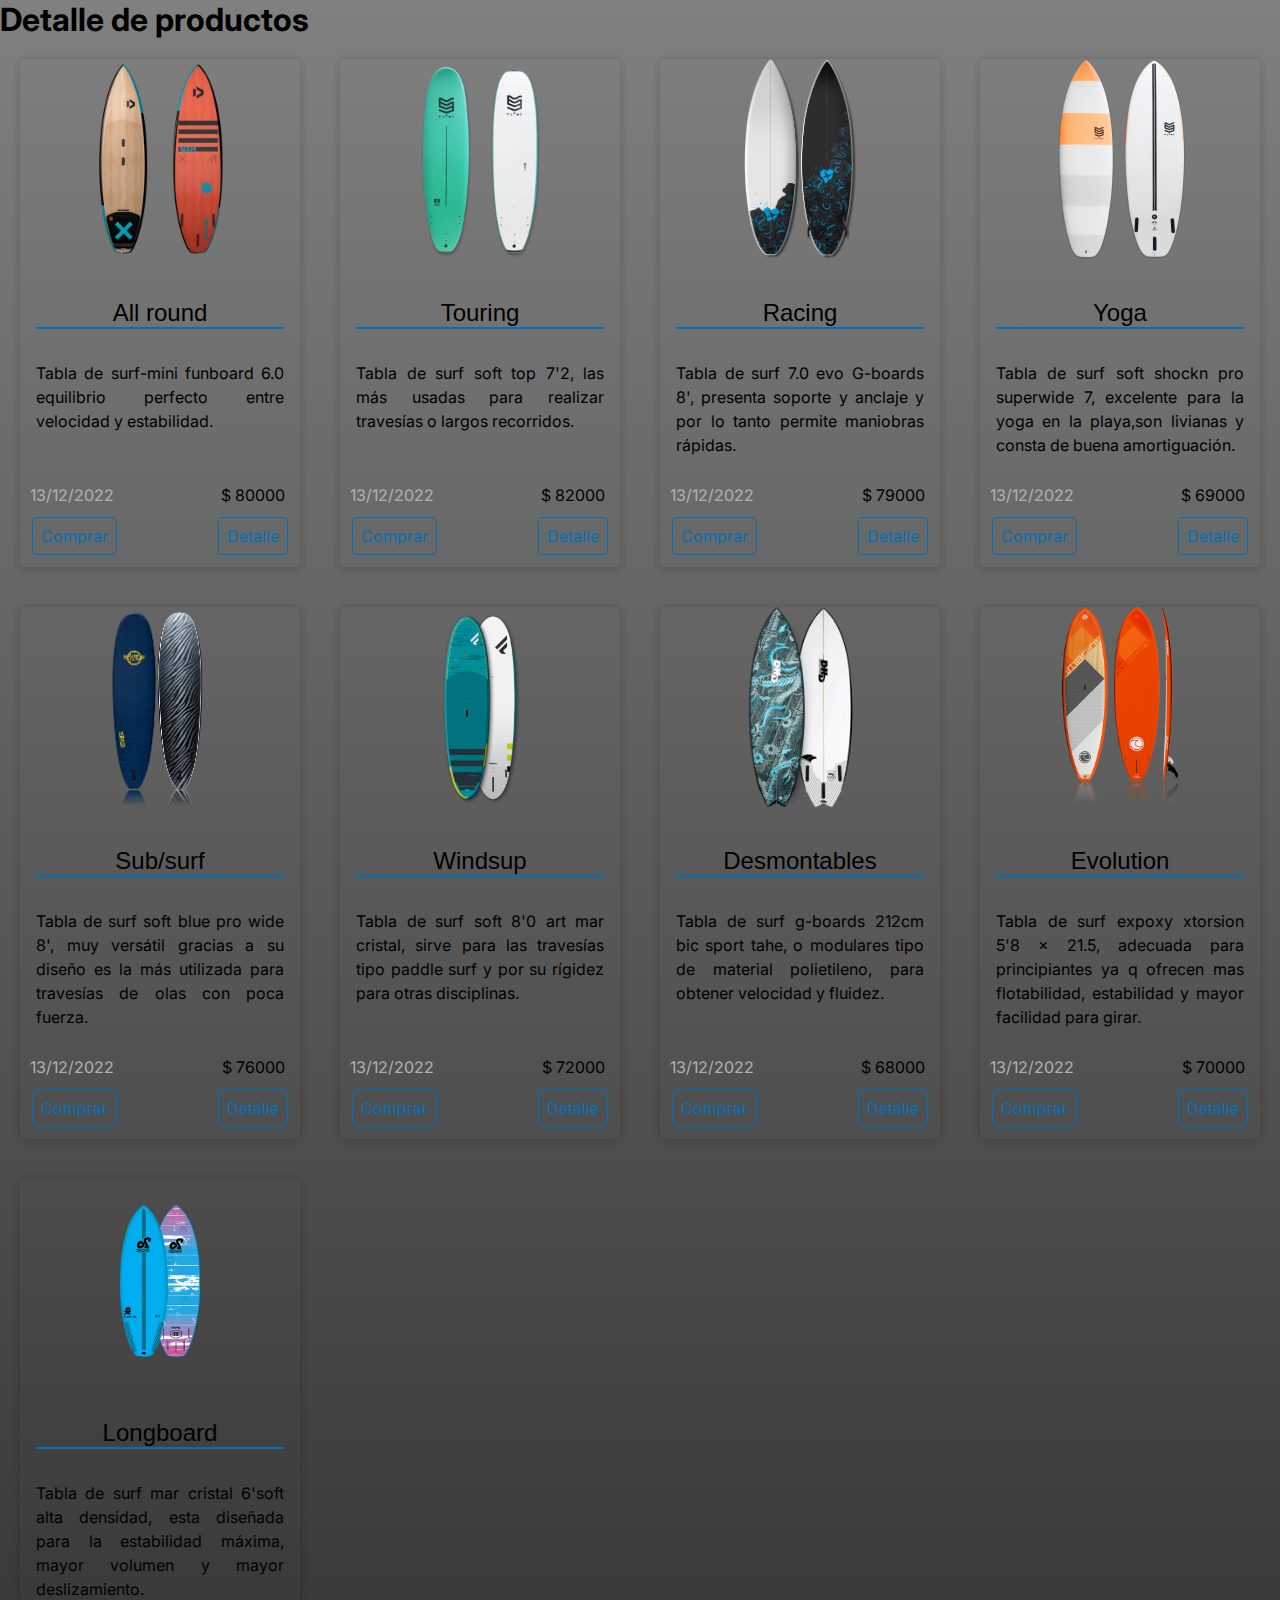
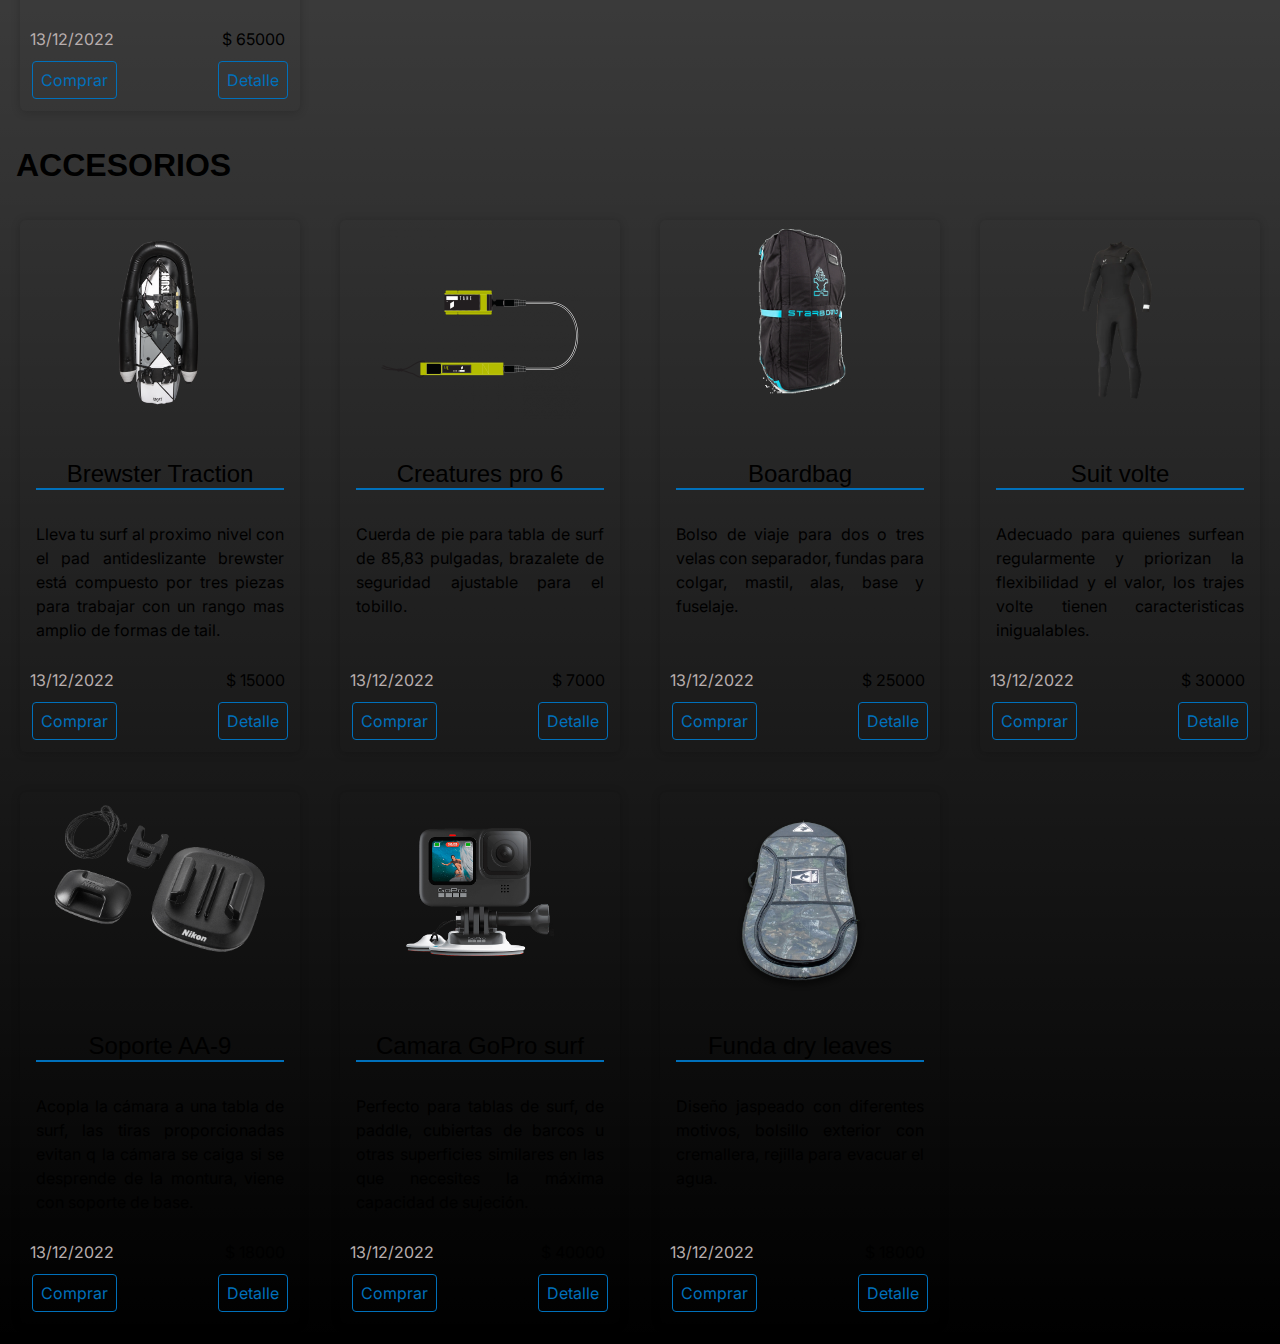
<file: pages/product-detail/product-detail.html>
<!DOCTYPE html>
<html lang="en">
<head>
    <meta charset="UTF-8">
    <meta http-equiv="X-UA-Compatible" content="IE=edge">
    <meta name="viewport" content="width=device-width, initial-scale=1.0">
    <link rel="stylesheet" href="/css/main.css">
    <link rel="stylesheet" href="https://cdnjs.cloudflare.com/ajax/libs/font-awesome/6.2.1/css/all.min.css" integrity="sha512-MV7K8+y+gLIBoVD59lQIYicR65iaqukzvf/nwasF0nqhPay5w/9lJmVM2hMDcnK1OnMGCdVK+iQrJ7lzPJQd1w==" crossorigin="anonymous" referrerpolicy="no-referrer" />

    

    <title>Detalle producto</title>
</head>
<body class="body-detail">
    <h1>Detalle de productos</h1>

    <div class="cards-container" id="card-container">
        <article class="card">
            <div class="card__header">
            <img src="/assets/product-img/img 1 png.png" alt="product image" class="card__img">
            </div>
            <div class="card__body">
            <div class="card__title">
            All round
            </div>
            <p class="card__description">
            Tabla de surf-mini funboard 6.0 equilibrio perfecto entre velocidad y estabilidad. 
            </p>
            
            <div class="card__price">
            $ 80000
            </div>
            <div class="card__date">
            13/12/2022
            </div>
            
            </div>
            <div class="card__footer">
            <div class="card__btn-buy-container">
            <a class="card__btn-buy" href="/pages/order/order.html" onclick="addToOrder(index)">Comprar</a>
            </div>
            <div class="card__btn-container">
            <a class="card__btn" href="/pages/product-detail/product-detail.html">Detalle</a>
            </div>
            </div>
        </article>
        <article class="card">
            <div class="card__header">
            <img src="/assets/product-img/img 2 png.png" alt="product image" class="card__img">
            </div>
            <div class="card__body">
            <div class="card__title">
            Touring
            </div>
            <p class="card__description">
            Tabla de surf soft top 7'2, las más usadas para realizar travesías o largos recorridos.
            </p>
            <div class="card__price">
            $ 82000
            </div>
            <div class="card__date">
            13/12/2022
            </div>
            </div>
            <div class="card__footer">
            <div class="card__btn-buy-container">
            <a class="card__btn-buy" href="/pages/order/order.html"  onclick="addToOrder(index)">Comprar</a>
            </div>
            <div class="card__btn-container">
            <a class="card__btn" href="/pages/product-detail/product-detail.html">Detalle</a>
            </div>
            </div>
        </article>
        <article class="card">
            <div class="card__header">
            <img src="/assets/product-img/img 3 png.png" alt="product image" class="card__img">
            </div>
            <div class="card__body">
            <div class="card__title">
            Racing
            </div>
            <p class="card__description">
            Tabla de surf 7.0 evo G-boards 8', presenta soporte y anclaje y por lo tanto permite maniobras rápidas.
            </p>
            <div class="card__price">
            $ 79000
            </div>
            <div class="card__date">
            13/12/2022
            </div>
            </div>
            <div class="card__footer">
            <div class="card__btn-buy-container">
            <a class="card__btn-buy" href="/pages/order/order.html" onclick="addToOrder(index)" >Comprar</a>
            </div>                
            <div class="card__btn-container">
            <a class="card__btn" href="/pages/product-detail/product-detail.html">Detalle</a>
            </div>
            </div>
        </article>
        <article class="card">
            <div class="card__header">
            <img src="/assets/product-img/img 4 jpg.jpg" alt="product image" class="card__img">
            </div>
            <div class="card__body">
            <div class="card__title">
            Yoga
            </div>
            <p class="card__description">
            Tabla de surf soft shockn pro superwide 7, excelente para la yoga en la playa,son livianas y consta de buena amortiguación. 
            </p>
            <div class="card__price">
            $ 69000
            </div>
            <div class="card__date">
            13/12/2022
            </div>
            </div>
            <div class="card__footer">
            <div class="card__btn-buy-container">
            <a class="card__btn-buy" href="/pages/order/order.html"  onclick="addToOrder(index)">Comprar</a>
            </div>
            <div class="card__btn-container">
            <a class="card__btn" href="/pages/product-detail/product-detail.html">Detalle</a>
            </div>
            </div>
        </article>
        <article class="card">
            <div class="card__header">
            <img src="/assets/product-img/img 5 png.webp" alt="product image" class="card__img">
            </div>
            <div class="card__body">
            <div class="card__title">
            Sub/surf
            </div>
            <p class="card__description">
            Tabla de surf soft blue pro wide 8', muy versátil gracias a su diseño es la más utilizada para travesías de olas con poca fuerza.
            </p>
            <div class="card__price">
            $ 76000
            </div>
            <div class="card__date">
            13/12/2022
            </div>
            </div>
            <div class="card__footer">
            <div class="card__btn-buy-container">
            <a class="card__btn-buy" href=""  onclick="addToOrder(index)">Comprar</a>
            </div>
            <div class="card__btn-container">
            <a class="card__btn" href="/pages/product-detail/product-detail.html">Detalle</a>
            </div>
            </div>
        </article>
        <article class="card">
            <div class="card__header">
            <img src="/assets/product-img/img 6 png.png" alt="product image" class="card__img">
            </div>
            <div class="card__body">
            <div class="card__title">
            Windsup
            </div>
            <p class="card__description">
            Tabla de surf soft 8'0 art mar cristal, sirve para las travesías tipo paddle surf y por su rígidez para otras disciplinas. 
            </p>
            <div class="card__price">
            $ 72000
            </div>
            <div class="card__date">
            13/12/2022
            </div>
            </div>
            <div class="card__footer">
            <div class="card__btn-buy-container">
            <a class="card__btn-buy" href="/pages/order/order.html"  onclick="addToOrder(index)">Comprar</a>
            </div>
            <div class="card__btn-container">
            <a class="card__btn" href="/pages/product-detail/product-detail.html">Detalle</a>
            </div>
            </div>
        </article>
        <article class="card">
            <div class="card__header">
            <img src="/assets/product-img/img 7 png.png" alt="product image" class="card__img">
            </div>
            <div class="card__body">
            <div class="card__title">
            Desmontables
            </div>
            <p class="card__description">
            Tabla de surf g-boards 212cm bic sport tahe, o modulares tipo de material polietileno, para obtener velocidad y fluidez.
            </p>
            <div class="card__price">
            $ 68000
            </div>
            <div class="card__date">
            13/12/2022
            </div>
            </div>
            <div class="card__footer">
            <div class="card__btn-buy-container">
            <a class="card__btn-buy" href=""  onclick="addToOrder({index})">Comprar</a>
            </div>
            <div class="card__btn-container">
            <a class="card__btn" href="/pages/product-detail/product-detail.html">Detalle</a>
            </div>
            </div>
        </article>
        <article class="card">
            <div class="card__header">
            <img src="/assets/product-img/img 8 png.png" alt="product image" class="card__img">
            </div>
            <div class="card__body">
            <div class="card__title">
            Evolution
            </div>
            <p class="card__description">
            Tabla de surf expoxy xtorsion 5'8 x 21.5, adecuada para principiantes ya q ofrecen mas flotabilidad, estabilidad y mayor facilidad para girar.
            </p>
            <div class="card__price">
            $ 70000
            </div>
            <div class="card__date">
            13/12/2022
            </div>
            </div>
            <div class="card__footer">
            <div class="card__btn-buy-container">
            <a class="card__btn-buy" href="/pages/order/order.html"  onclick="addToOrder(index)">Comprar</a>
            </div>
            <div class="card__btn-container">
            <a class="card__btn" href="/pages/product-detail/product-detail.html">Detalle</a>
            </div>
            </div>
        </article>
        <article class="card">
            <div class="card__header">
            <img src="/assets/product-img/img 9 png.jpg" alt="product image" class="card__img">
            </div>
            <div class="card__body">
            <div class="card__title">
            Longboard
            </div>
            <p class="card__description">
            Tabla de surf mar cristal 6'soft alta densidad, esta diseñada para la estabilidad máxima, mayor volumen y mayor deslizamiento.
            </p>
            <div class="card__price">
            $ 65000
            </div>
            <div class="card__date">
            13/12/2022
            </div>
            </div>
            <div class="card__footer">
            <div class="card__btn-buy-container">
            <a class="card__btn-buy" href="/pages/order/order.html"  onclick="addToOrder(index)">Comprar</a>
            </div>
            <div class="card__btn-container">
            <a class="card__btn" href="/pages/product-detail/product-detail.html">Detalle</a>
            </div>
            </div>
        </article>
    </div>
</section>




<!-- ?=========================================accesorios========================================== -->
<section>
    <h1 class="section-cards__category">
        ACCESORIOS
    </h1>

    <div class="cards-container" id="card-container">
        <article class="card">
            <div class="card__header">
            <img src="/assets/product-img/img 11 png.png" alt="product image" class="card__img">
            </div>
            <div class="card__body">
            <div class="card__title">
            Brewster Traction
            </div>
            <p class="card__description">
            Lleva tu surf al proximo nivel con el pad antideslizante brewster está compuesto por tres piezas para trabajar con un rango mas amplio de formas de tail.
            </p>
            
            <div class="card__price">
            $ 15000
            </div>
            <div class="card__date">
            13/12/2022
            </div>
            
            </div>
            <div class="card__footer">
            <div class="card__btn-buy-container">
            <a class="card__btn-buy" href="/pages/order/order.html" onclick="addToOrder(index)">Comprar</a>
            </div>
            <div class="card__btn-container">
            <a class="card__btn" href="/pages/product-detail/product-detail.html">Detalle</a>
            </div>
            </div>
        </article>
        <article class="card">
            <div class="card__header">
            <img src="/assets/product-img/img 12 png.png" alt="product image" class="card__img">
            </div>
            <div class="card__body">
            <div class="card__title">
            Creatures pro 6
            </div>
            <p class="card__description">
            Cuerda de pie para tabla de surf de 85,83 pulgadas, brazalete de seguridad ajustable para el tobillo.
            </p>
            
            <div class="card__price">
            $ 7000
            </div>
            <div class="card__date">
            13/12/2022
            </div>
            
            </div>
            <div class="card__footer">
            <div class="card__btn-buy-container">
            <a class="card__btn-buy" href="/pages/order/order.html" onclick="addToOrder(index)">Comprar</a>
            </div>
            <div class="card__btn-container">
            <a class="card__btn" href="/pages/product-detail/product-detail.html">Detalle</a>
            </div>
            </div>
        </article>
        <article class="card">
            <div class="card__header">
            <img src="/assets/product-img/img 13 png.png" alt="product image" class="card__img">
            </div>
            <div class="card__body">
            <div class="card__title">
            Boardbag
            </div>
            <p class="card__description">
            Bolso de viaje para dos o tres velas con separador, fundas para colgar, mastil, alas, base y fuselaje.
            </p>
            
            <div class="card__price">
            $ 25000
            </div>
            <div class="card__date">
            13/12/2022
            </div>
            
            </div>
            <div class="card__footer">
            <div class="card__btn-buy-container">
            <a class="card__btn-buy" href="/pages/order/order.html"onclick="addToOrder(index)" >Comprar</a>
            </div>
            <div class="card__btn-container">
            <a class="card__btn" href="/pages/product-detail/product-detail.html">Detalle</a>
            </div>
            </div>
        </article>
        <article class="card">
            <div class="card__header">
            <img src="/assets/product-img/img 14 png.webp" alt="product image" class="card__img">
            </div>
            <div class="card__body">
            <div class="card__title">
            Suit volte
            </div>
            <p class="card__description">
            Adecuado para quienes surfean regularmente y priorizan la flexibilidad y el valor, los trajes volte tienen caracteristicas inigualables.
            </p>
            
            <div class="card__price">
            $ 30000
            </div>
            <div class="card__date">
            13/12/2022
            </div>
            
            </div>
            <div class="card__footer">
            <div class="card__btn-buy-container">
            <a class="card__btn-buy" href="/pages/order/order.html" onclick="addToOrder(index)">Comprar</a>
            </div>
            <div class="card__btn-container">
            <a class="card__btn" href="/pages/product-detail/product-detail.html">Detalle</a>
            </div>
            </div>
        </article>
        <article class="card">
            <div class="card__header">
            <img src="/assets/product-img/img 15 png.png" alt="product image" class="card__img">
            </div>
            <div class="card__body">
            <div class="card__title">
            Soporte AA-9
            </div>
            <p class="card__description">
            Acopla la cámara a una tabla de surf, las tiras proporcionadas evitan q la cámara se caiga si se desprende de la montura, viene con soporte de base.
            </p>
            
            <div class="card__price">
            $ 18000
            </div>
            <div class="card__date">
            13/12/2022
            </div>
            
            </div>
            <div class="card__footer">
            <div class="card__btn-buy-container">
            <a class="card__btn-buy" href="/pages/order/order.html" onclick="addToOrder(index)">Comprar</a>
            </div>
            <div class="card__btn-container">
            <a class="card__btn" href="/pages/product-detail/product-detail.html">Detalle</a>
            </div>
            </div>
        </article>
        <article class="card">
            <div class="card__header">
            <img src="/assets/product-img/img 16 png.png" alt="product image" class="card__img">
            </div>
            <div class="card__body">
            <div class="card__title">
            Camara GoPro surf
            </div>
            <p class="card__description">
            Perfecto para tablas de surf, de paddle, cubiertas de barcos u otras superficies similares en las que necesites la máxima capacidad de sujeción.
            </p>
            
            <div class="card__price">
            $ 40000
            </div>
            <div class="card__date">
            13/12/2022
            </div>
            
            </div>
            <div class="card__footer">
            <div class="card__btn-buy-container">
            <a class="card__btn-buy" href="/pages/order/order.html" onclick="addToOrder(index)">Comprar</a>
            </div>
            <div class="card__btn-container">
            <a class="card__btn" href="/pages/product-detail/product-detail.html">Detalle</a>
            </div>
            </div>
        </article>
        <article class="card">
            <div class="card__header">
            <img src="/assets/product-img/img 17 png.png" alt="product image" class="card__img">
            </div>
            <div class="card__body">
            <div class="card__title">
            Funda dry leaves
            </div>
            <p class="card__description">
            Diseño jaspeado con diferentes motivos, bolsillo exterior con cremallera, rejilla para evacuar el agua. 
            </p>
            
            <div class="card__price">
            $ 18000
            </div>
            <div class="card__date">
            13/12/2022
            </div>
            
            </div>
            <div class="card__footer">
            <div class="card__btn-buy-container">
            <a class="card__btn-buy" href="pages/order/order.html" onclick="addToOrder(index)">Comprar</a>
            </div>
            <div class="card__btn-container">
            <a class="card__btn" href="/pages/product-detail/product-detail.html" onclick="addToOrder(index)" id="compra-ahora-btn">Detalle</a>
            </div>
            </div>
        </article>
        </div>

<script src="/js/order.js"></script>
<script src="/js/product-detail.js"></script> 
</body>
</html>
</file>
<file: css/main.css>
@import url("https://fonts.googleapis.com/css2?family=Inter:wght@100;300;400;500;600;700&family=Roboto&display=swap");
.flex {
  display: flex;
}

.hidden {
  visibility: hidden;
}

.container {
  max-width: 1081px;
  margin: 0 auto;
  padding: 1rem;
  display: flex;
  flex-flow: column;
  align-items: center;
}

.container [class*=-form] {
  padding: 2rem;
}

.container form[class*=-form] input:not([type=radio]) {
  width: 100%;
  font-size: 1.25rem;
  font-family: monospace;
  color: #0070BB;
  padding: 0.5rem 1rem;
  margin: 0.5rem 0;
  border: none;
  border-radius: 0.5rem;
  background: #333;
}

*,
*::before,
*::after {
  margin: 0;
  padding: 0;
  box-sizing: border-box;
}

a {
  text-decoration: none;
  display: inline-block;
}

html {
  font-size: 12px;
}

@media screen and (min-width: 600px) {
  html {
    font-size: 16px;
  }
}
body {
  font-family: "Inter", Arial, Helvetica, sans-serif;
}

.card {
  margin: 20px;
  background-color: transparent;
  display: flex;
  flex-direction: column;
  border-radius: 6px;
  overflow: hidden;
  box-shadow: 0px 1px 10px rgba(0, 0, 0, 0.2);
  cursor: default;
  transition: all 400ms ease;
}
.card:hover {
  box-shadow: 5px 5px 20px rgba(0, 0, 0, 0.4);
  transform: translateY(-3%);
}
.card__header {
  height: 200px;
  background-color: transparent;
  text-align: center;
  padding: auto;
}
.card__img {
  height: 200px;
  object-fit: cover;
  text-align: center;
}
.card__body {
  padding: 1rem;
  flex-grow: 1;
  position: relative;
}
.card__title {
  padding-top: 1.5rem;
  font-weight: 400;
  font-size: 1.5rem;
  border-bottom: 2px solid #0070BB;
  text-align: center;
  font-family: "Trebuchet MS", "Lucida Sans Unicode", "Lucida Grande", "Lucida Sans", Arial, sans-serif;
}
.card__description {
  padding: 2rem 0;
  align-items: center;
  justify-content: center;
  text-align: justify;
  line-height: 1.5;
}
.card__price {
  color: black;
  text-align: end;
  position: absolute;
  bottom: 0;
  right: 15px;
}
.card__footer {
  display: flex;
  justify-content: space-between;
}
.card__date {
  color: rgb(184, 174, 174);
  position: absolute;
  bottom: 0;
  left: 10px;
}
.card__btn-container {
  color: black;
  margin: 0.75rem;
}
.card__btn {
  padding: 8px;
  color: #0070BB;
  border: 1px solid #0070BB;
  border-radius: 4px;
  transition: all 400ms ease;
}
.card__btn:hover {
  background-color: #0070BB;
  color: white;
}
.card__btn-buy-container {
  color: black;
  margin: 0.75rem;
}
.card__btn-buy {
  padding: 8px;
  color: #0070BB;
  border: 1px solid #0070BB;
  border-radius: 4px;
  transition: all 400ms ease;
}
.card__btn-buy:hover {
  background-color: #0070BB;
  color: white;
}
.card__btn-buy .card:hover {
  box-shadow: 5px 5px 20px rgba(0, 0, 0, 0.4);
}

.whatsapp-container {
  position: fixed;
  right: 25px;
  bottom: 220px;
}
.whatsapp-container__img {
  width: 70px;
  border-radius: 50%;
  transition: all 400ms easy;
}
.whatsapp-container__img:hover {
  box-shadow: 5px 5px 20px rgba(0, 0, 0, 0.2);
  transform: translateY(-3%);
}

@media screen and (min-width: 600px) {
  .whatsapp-container {
    bottom: 100px;
  }
}
.alert-dialog {
  position: absolute;
  bottom: 15px;
  left: 50%;
  transform: translateX(-50%);
  background: linear-gradient(rgb(2, 0, 36), rgb(108, 144, 177));
  padding: 2rem 3rem;
  font-size: 1.25rem;
  color: white;
  text-align: center;
  visibility: hidden;
  opacity: 0;
  transition: visibility linear 0.5s, opacity 0.5s linear;
  box-shadow: 0 0 10px rgba(0, 0, 0, 0.2);
  font-family: Arial, Helvetica, sans-serif;
}
.alert-dialog.show {
  visibility: visible;
  opacity: 1;
}

.header {
  position: fixed;
  width: 100%;
  top: 0;
  z-index: 1;
}

.navbar {
  height: 50px;
  background-color: #0070BB;
  display: flex;
  align-items: center;
  position: relative;
}
.navbar__logo-about {
  height: 45px;
}
.navbar__menu-label {
  color: white;
  height: 42%;
  width: 44px;
  margin-right: 4px;
  display: flex;
  align-items: center;
  justify-content: center;
}
.navbar__menu-btn {
  position: absolute;
  right: 0;
  top: 0;
  bottom: 0;
  opacity: 0;
}
.navbar__menu-btn:checked ~ .navbar__nav-links-container {
  height: calc(100vh - 50px);
}
.navbar__menu-btn:checked ~ .navbar__menu-label .navbar__menu-icon {
  background: transparent;
}
.navbar__menu-btn:checked ~ .navbar__menu-label .navbar__menu-icon::after {
  transform: rotate(-45deg);
  top: 0;
}
.navbar__menu-btn:checked ~ .navbar__menu-label .navbar__menu-icon::before {
  transform: rotate(45deg);
  top: 0;
}
.navbar__menu-icon {
  height: 2px;
  background-color: white;
  width: 18px;
  position: relative;
}
.navbar__menu-icon::after, .navbar__menu-icon::before {
  content: "";
  height: 2px;
  background-color: white;
  position: absolute;
  width: 100%;
  transition: all 0.2s ease-out;
}
.navbar__menu-icon::after {
  top: 5px;
}
.navbar__menu-icon::before {
  top: -5px;
}
.navbar__nav-links-container {
  list-style: none;
  position: absolute;
  top: 50px;
  background-color: #0070BB;
  width: 100%;
  height: 0;
  overflow: hidden;
  transition: height 0.3s ease-out;
  display: flex;
  flex-direction: column;
  align-items: center;
  justify-content: space-evenly;
}
.navbar__nav-item {
  color: white;
}
.navbar__nav-link {
  position: relative;
  color: white;
  padding: 0.9rem;
  margin: 0 1px;
  overflow: hidden;
}
.navbar__nav-link::before {
  content: "";
  height: 1px;
  width: 0%;
  background: white;
  position: absolute;
  bottom: 4px;
  left: -9px;
  transition: 0.4s ease-out;
}
.navbar__nav-link:hover::before {
  width: 100%;
}

.user-navbar {
  margin-left: auto;
  color: white;
  display: flex;
  gap: 0.5rem;
  align-items: center;
  padding: 0 1rem;
}
.user-navbar__user-avatar {
  width: 35px;
}
.user-navbar__cart-icon-container {
  margin-right: 0.5rem;
  position: relative;
}
.user-navbar__cart-badge {
  position: absolute;
  top: -8px;
  right: -8px;
  height: 16px;
  width: 16px;
  border-radius: 50%;
  background-color: red;
  color: white;
  font-size: 12px;
  text-align: center;
}

@media screen and (min-width: 600px) {
  .navbar__menu-label, .navbar__menu-btn {
    display: none;
  }
  .navbar__nav-links-container {
    position: static;
    flex-direction: row;
    height: 100% !important;
    width: auto;
    background-color: #0070BB;
  }
  .user-navbar {
    order: 3;
  }
}
.main {
  margin-top: 50px;
  padding: 1.5rem 0;
  background-color: aliceblue;
  flex-grow: 1;
}

.footer {
  display: flex;
  flex-direction: column;
  background-color: #0070BB;
  padding: 10px;
  position: relative;
}
.footer__logo {
  margin-left: 10px;
}
.footer__company-name {
  color: white;
  font-family: cursive;
}
.footer__contact-item {
  list-style: none;
}
.footer__contact-link {
  color: white;
  padding: 0.25rem;
  display: flex;
  align-items: center;
  gap: 0.5rem;
}
.footer__contact-icon {
  font-size: 1rem;
}
.footer__contact-icon--facebook {
  color: white;
}
.footer__contact-icon--instagram {
  color: white;
}
.footer__contact-icon--linkedln {
  color: white;
}
.footer__contact-icon--copyright {
  color: white;
  font-size: 0.75rem;
  padding: 5px 0;
}

@media screen and (min-width: 600px) {
  .footer {
    display: flex;
    flex-direction: row;
    justify-content: space-evenly;
    position: relative;
    overflow: hidden;
  }
  .footer__logo {
    margin-left: 13px;
  }
  .footer__contact-icon--copyright {
    font-size: 8px;
    position: absolute;
    bottom: 11px;
    right: 12px;
  }
}
body {
  display: flex;
  min-height: 100vh;
  flex-direction: column;
}

.header-about {
  position: fixed;
  width: 100%;
  top: 0;
  z-index: 1;
}

.navbar-about {
  height: 50px;
  background-color: #0070BB;
  display: flex;
  align-items: center;
  position: relative;
}
.navbar-about__logo-about {
  height: 45px;
}
.navbar-about__menu-label-about {
  color: white;
  height: 42%;
  width: 44px;
  margin-right: 4px;
  display: flex;
  align-items: center;
  justify-content: center;
}
.navbar-about__menu-btn-about {
  position: absolute;
  right: 0;
  top: 0;
  bottom: 0;
  opacity: 0;
}
.navbar-about__menu-btn-about:checked ~ .navbar-about__nav-links-container-about {
  height: calc(100vh - 50px);
}
.navbar-about__menu-btn-about:checked ~ .navbar-about__menu-label-about .navbar-about__menu-icon-about {
  background: transparent;
}
.navbar-about__menu-btn-about:checked ~ .navbar-about__menu-label-about .navbar-about__menu-icon-about::after {
  transform: rotate(-45deg);
  top: 0;
}
.navbar-about__menu-btn-about:checked ~ .navbar-about__menu-label-about .navbar-about__menu-icon-about::before {
  transform: rotate(45deg);
  top: 0;
}
.navbar-about__menu-icon-about {
  height: 2px;
  background-color: white;
  width: 18px;
  position: relative;
}
.navbar-about__menu-icon-about::after, .navbar-about__menu-icon-about::before {
  content: "";
  height: 2px;
  background-color: white;
  position: absolute;
  width: 100%;
  transition: all 0.2s ease-out;
}
.navbar-about__menu-icon-about::after {
  top: 5px;
}
.navbar-about__menu-icon-about::before {
  top: -5px;
}
.navbar-about__nav-links-container-about {
  list-style: none;
  position: absolute;
  top: 50px;
  background-color: #0070BB;
  width: 100%;
  height: 0;
  overflow: hidden;
  transition: height 0.3s ease-out;
  display: flex;
  flex-direction: column;
  align-items: center;
  justify-content: space-evenly;
}
.navbar-about__nav-item-about {
  color: white;
}
.navbar-about__nav-link-about {
  position: relative;
  color: white;
  padding: 0.9rem;
  margin: 0 1px;
  overflow: hidden;
}
.navbar-about__nav-link-about::before {
  content: "";
  height: 1px;
  width: 0%;
  background: white;
  position: absolute;
  bottom: 4px;
  left: -9px;
  transition: 0.4s ease-out;
}
.navbar-about__nav-link-about:hover::before {
  width: 100%;
}

.user-navbar-about {
  margin-left: auto;
  color: white;
  display: flex;
  gap: 0.5rem;
  align-items: center;
  padding: 0 1rem;
}
.user-navbar-about__user-avatar-about {
  width: 35px;
}
.user-navbar-about__cart-icon-container-about {
  margin-right: 0.5rem;
  position: relative;
}
.user-navbar-about__cart-badge-about {
  position: absolute;
  top: -8px;
  right: -8px;
  height: 16px;
  width: 16px;
  border-radius: 50%;
  background-color: red;
  color: white;
  font-size: 12px;
  text-align: center;
}

@media screen and (min-width: 600px) {
  .navbar-about__menu-label-about, .navbar-about__menu-btn-about {
    display: none;
  }
  .navbar-about__nav-links-container-about {
    position: static;
    flex-direction: row;
    height: 100% !important;
    width: auto;
    background-color: #0070BB;
  }
  .user-navbar-about {
    order: 3;
  }
}
.main-about {
  background-image: url(/assets/images-pages/image1.jpg);
  background-size: cover;
  object-fit: cover;
  flex-grow: 1;
}

.about-tittle {
  margin-top: 50px;
  padding: 10px;
  text-align: center;
  font-family: cursive;
}

.about-container {
  justify-content: center;
  align-items: center;
  text-align: justify;
}
.about-container__text {
  background: linear-gradient(rgba(5, 7, 12, 0.75), rgba(5, 7, 12, 0.75));
  color: white;
  background-color: transparent;
  outline: 1px solid #0070BB;
  border-radius: 4px;
  border: none;
  font-family: Arial, Helvetica, sans-serif;
  font-size: 14px;
  text-align: center;
  width: 50%;
  margin-left: auto;
  margin-right: auto;
  text-align: justify;
  padding: 20px;
  margin-bottom: 10px;
}
.about-container__subtittle {
  text-align: center;
  padding: 10px;
  font-family: cursive;
}

@media screen and (min-width: 600px) {
  .about-container__text {
    font-size: 18px;
    font-weight: 300;
  }
}
.footer-about {
  display: grid;
  display: flex;
  flex-direction: column;
  background-color: #0070BB;
  padding: 10px;
  position: relative;
}
.footer-about__logo-about {
  margin-left: 10px;
}
.footer-about__company-name-about {
  color: white;
  font-family: cursive;
}
.footer-about__contact-item-about {
  list-style: none;
}
.footer-about__contact-link-about {
  color: white;
  padding: 0.25rem;
  display: flex;
  align-items: center;
  gap: 0.5rem;
}
.footer-about__contact-icon-about {
  font-size: 1rem;
}
.footer-about__contact-icon-about--facebook {
  color: white;
}
.footer-about__contact-icon-about--instagram-about {
  color: white;
}
.footer-about__contact-icon-about--linkedln-about {
  color: white;
}
.footer-about__contact-icon-about--copyright-about {
  color: white;
  font-size: 0.75rem;
  padding: 5px 0;
}

@media screen and (min-width: 600px) {
  .footer-about {
    display: flex;
    flex-direction: row;
    justify-content: space-evenly;
    position: relative;
    overflow: hidden;
  }
  .footer-about__logo-about {
    margin-left: 13px;
  }
  .footer-about__contact-icon-about--copyright-about {
    font-size: 8px;
    position: absolute;
    bottom: 11px;
    right: 12px;
  }
}
body {
  min-height: 100vh;
  display: flex;
  flex-direction: column;
}

.header-contact {
  position: fixed;
  width: 100%;
  top: 0;
  z-index: 1;
}

.navbar-contact {
  height: 50px;
  background-color: #0070BB;
  display: flex;
  align-items: center;
  position: relative;
}
.navbar-contact__logo-contact {
  height: 45px;
}
.navbar-contact__menu-label-contact {
  color: white;
  height: 42%;
  width: 44px;
  margin-right: 4px;
  display: flex;
  align-items: center;
  justify-content: center;
}
.navbar-contact__menu-btn-contact {
  position: absolute;
  right: 0;
  top: 0;
  bottom: 0;
  opacity: 0;
}
.navbar-contact__menu-btn-contact:checked ~ .navbar-contact__nav-links-container-contact {
  height: calc(100vh - 50px);
}
.navbar-contact__menu-btn-contact:checked ~ .navbar-contact__menu-label-contact .navbar-contact__menu-icon-contact {
  background: transparent;
}
.navbar-contact__menu-btn-contact:checked ~ .navbar-contact__menu-label-contact .navbar-contact__menu-icon-contact::after {
  transform: rotate(-45deg);
  top: 0;
}
.navbar-contact__menu-btn-contact:checked ~ .navbar-contact__menu-label-contact .navbar-contact__menu-icon-contact::before {
  transform: rotate(45deg);
  top: 0;
}
.navbar-contact__menu-icon-contact {
  height: 2px;
  background-color: white;
  width: 18px;
  position: relative;
}
.navbar-contact__menu-icon-contact::after, .navbar-contact__menu-icon-contact::before {
  content: "";
  height: 2px;
  background-color: white;
  position: absolute;
  width: 100%;
  transition: all 0.2s ease-out;
}
.navbar-contact__menu-icon-contact::after {
  top: 5px;
}
.navbar-contact__menu-icon-contact::before {
  top: -5px;
}
.navbar-contact__nav-links-container-contact {
  list-style: none;
  position: absolute;
  top: 50px;
  background-color: #0070BB;
  width: 100%;
  height: 0;
  overflow: hidden;
  transition: height 0.3s ease-out;
  display: flex;
  flex-direction: column;
  align-items: center;
  justify-content: space-evenly;
}
.navbar-contact__nav-item-contact {
  color: white;
}
.navbar-contact__nav-link-contact {
  position: relative;
  color: white;
  padding: 0.9rem;
  margin: 0 1px;
  overflow: hidden;
}
.navbar-contact__nav-link-contact::before {
  content: "";
  height: 1px;
  width: 0%;
  background: white;
  position: absolute;
  bottom: 4px;
  left: -9px;
  transition: 0.4s ease-out;
}
.navbar-contact__nav-link-contact:hover::before {
  width: 100%;
}

.user-navbar-contact {
  margin-left: auto;
  color: white;
  display: flex;
  gap: 0.5rem;
  align-items: center;
  padding: 0 1rem;
}
.user-navbar-contact__user-avatar-contact {
  width: 35px;
}
.user-navbar-contact__cart-icon-container-contact {
  margin-right: 0.5rem;
  position: relative;
}
.user-navbar-contact__cart-badge-contact {
  position: absolute;
  top: -8px;
  right: -8px;
  height: 16px;
  width: 16px;
  border-radius: 50%;
  background-color: red;
  color: white;
  font-size: 12px;
  text-align: center;
}

.iframe-container__nav-iframe {
  color: white;
  padding: 10px;
  margin-left: 5px;
}

@media screen and (min-width: 600px) {
  .navbar-contact__menu-label-contact, .navbar-contact__menu-btn-contact {
    display: none;
  }
  .navbar-contact__nav-links-container-contact {
    position: static;
    flex-direction: row;
    height: 100% !important;
    width: auto;
    background-color: #0070BB;
  }
  .user-navbar-contact {
    order: 3;
  }
}
.main-contact {
  background-image: url(/assets/images-pages/image1.jpg);
  background-size: cover;
  object-fit: cover;
  flex-grow: 1;
}

.form-container-contact {
  padding: 1rem 1rem 0;
}

.form-contact {
  background: linear-gradient(rgba(5, 7, 12, 0.75), rgba(5, 7, 12, 0.75));
  text-align: center;
  margin-top: 6rem;
  box-shadow: 0px 1px 10px rgba(0, 0, 0, 0.2);
  cursor: default;
  transition: all 400ms ease;
}
.form-contact__nav-input {
  color: white;
  padding: 10px;
  font-size: 1.5rem;
  font-weight: bold;
}
.form-contact:hover {
  box-shadow: 5px 5px 20px rgba(0, 0, 0, 0.4);
}
.form-contact__label {
  color: white;
  padding: 0.5rem;
}
.form-contact__input {
  padding: 0.25rem;
  margin: 0.4rem 0;
  background-color: transparent;
  outline: 1px solid #0070BB;
  border: none;
  border-radius: 4px;
  color: white;
}
.form-contact__textarea {
  margin: 0.4rem 0;
  padding: 0.25rem;
  background-color: transparent;
  outline: 1px solid #0070BB;
  border-radius: 4px;
}
.form-contact__footer-btn {
  color: black;
  padding: 1rem 0;
}
.form-contact__btn-contact {
  padding: 8px;
  color: #0070BB;
  border: 1px solid #0070BB;
  border-radius: 4px;
  transition: all 400ms ease;
}
.form-contact__btn-contact:hover {
  background-color: #0070BB;
  color: white;
}

.iframe-container {
  text-align: center;
  margin-bottom: 2rem;
}
.iframe-container__nav-iframe {
  font-weight: bold;
  font-size: 1.5rem;
}

@media screen and (min-width: 600px) {
  .form-container-contact {
    align-items: center;
    justify-content: center;
  }
  .form-contact {
    margin-bottom: 20px;
  }
  .form-contact__main {
    padding: 0 10px;
  }
  .footer-contact {
    background-color: #0070BB;
    padding: 1rem;
  }
  .form-container-contact {
    display: flex;
    justify-content: space-evenly;
    margin-top: 3rem;
  }
  .form-contact__nav-input {
    padding-left: 1rem;
  }
  .form-contact__input {
    padding-left: 1rem;
  }
  .iframe-container__img {
    width: 400px;
    height: 285px;
  }
}
.footer-contact {
  display: grid;
  display: flex;
  flex-direction: column;
  background-color: #0070BB;
  padding: 10px;
  position: relative;
}
.footer-contact__logo-contact {
  margin-left: 10px;
}
.footer-contact__company-name-contact {
  color: white;
  font-family: cursive;
}
.footer-contact__contact-item-contact {
  list-style: none;
}
.footer-contact__contact-link-contact {
  color: white;
  padding: 0.25rem;
  display: flex;
  align-items: center;
  gap: 0.5rem;
}
.footer-contact__contact-icon-contact {
  font-size: 1rem;
}
.footer-contact__contact-icon-contact--facebook-contact {
  color: white;
}
.footer-contact__contact-icon-contact--instagram-about-contact {
  color: white;
}
.footer-contact__contact-icon-contact--linkedln-contact {
  color: white;
}
.footer-contact__contact-icon-contact--copyright-contact {
  color: white;
  font-size: 0.75rem;
  position: absolute;
  bottom: 15px;
  right: 5px;
}

@media screen and (min-width: 600px) {
  .footer-contact {
    display: flex;
    flex-direction: row;
    justify-content: space-evenly;
    position: relative;
    overflow: hidden;
  }
  .footer-contact__logo-contact {
    margin-left: 13px;
  }
  .footer-contact__contact-icon-contact--copyright-contact {
    font-size: 8px;
    position: absolute;
    bottom: 18px;
    right: 12px;
  }
}
body {
  min-height: 100vh;
  display: flex;
  flex-direction: column;
}

.section-cards__header {
  text-transform: uppercase;
  font-size: 1.5rem;
  text-align: center;
}
.section-cards__title {
  font-family: cursive;
  color: #0070BB;
}
.section-cards__subtitle {
  font-size: 1rem;
  padding-left: 1rem;
}
.section-cards__category {
  padding: 1rem;
  font-family: "Franklin Gothic Medium", "Arial Narrow", Arial, sans-serif;
  color: black;
}
.section-cards__products-count {
  margin-top: 5px;
  font-size: 15px;
  font-size: 0.75rem;
}
.section-cards #cantidad-de-productos {
  color: black;
  font-weight: 600;
  font-size: 15px;
  padding: 0 5px;
}
.section-cards__products-search-container {
  padding: 1rem;
  margin-left: auto;
}

.product-search__btn {
  border: 1px #0070BB;
  border-radius: 4px;
  padding: 2px 10px;
  background-color: #0070BB;
  color: white;
}
.product-search__label {
  font-size: 0.75rem;
}
.product-search__input {
  border: none;
  color: #0070BB;
  padding: 2px 10px;
  border: 1px solid #0070BB;
  border-radius: 4px;
  transition: all 400ms ease;
}
.product-search__input:hover {
  background-color: #0070BB;
  color: white;
}

.cards-container {
  display: grid;
  grid-template-columns: repeat(auto-fit, minmax(280px, 1fr));
}

@media screen and (min-width: 1000px) {
  .section-cards__header {
    display: flex;
  }
  .section-cards__products-count {
    margin-left: 50px;
  }
  .product-search__btn {
    padding: 3px 10px;
  }
  .product-search__label {
    margin-left: 94px;
    font-size: 0.95rem;
  }
  .product-search__input {
    padding: 3px 10px;
  }
}
body {
  min-height: 100vh;
  display: flex;
  flex-direction: column;
}

.header-form {
  position: fixed;
  width: 100%;
  top: 0;
  z-index: 1;
}

.navbar-form {
  height: 50px;
  background-color: #0070BB;
  display: flex;
  align-items: center;
  position: relative;
}
.navbar-form__logo-about {
  height: 45px;
}
.navbar-form__menu-label-form {
  color: white;
  height: 42%;
  width: 44px;
  margin-right: 4px;
  display: flex;
  align-items: center;
  justify-content: center;
}
.navbar-form__menu-btn-form {
  position: absolute;
  right: 0;
  top: 0;
  bottom: 0;
  opacity: 0;
}
.navbar-form__menu-btn-form:checked ~ .navbar-form__nav-links-container-form {
  height: calc(100vh - 50px);
}
.navbar-form__menu-btn-form:checked ~ .navbar-form__menu-label-form .navbar-form__menu-icon-form {
  background: transparent;
}
.navbar-form__menu-btn-form:checked ~ .navbar-form__menu-label-form .navbar-form__menu-icon-form::after {
  transform: rotate(-45deg);
  top: 0;
}
.navbar-form__menu-btn-form:checked ~ .navbar-form__menu-label-form .navbar-form__menu-icon-form::before {
  transform: rotate(45deg);
  top: 0;
}
.navbar-form__menu-icon-form {
  height: 2px;
  background-color: white;
  width: 18px;
  position: relative;
}
.navbar-form__menu-icon-form::after, .navbar-form__menu-icon-form::before {
  content: "";
  height: 2px;
  background-color: white;
  position: absolute;
  width: 100%;
  transition: all 0.2s ease-out;
}
.navbar-form__menu-icon-form::after {
  top: 5px;
}
.navbar-form__menu-icon-form::before {
  top: -5px;
}
.navbar-form__nav-links-container-form {
  list-style: none;
  position: absolute;
  top: 50px;
  background-color: #0070BB;
  width: 100%;
  height: 0;
  overflow: hidden;
  transition: height 0.3s ease-out;
  display: flex;
  flex-direction: column;
  align-items: center;
  justify-content: space-evenly;
}
.navbar-form__nav-item-form {
  color: white;
}
.navbar-form__nav-link-form {
  position: relative;
  color: white;
  padding: 0.9rem;
  margin: 0 1px;
  overflow: hidden;
}
.navbar-form__nav-link-form::before {
  content: "";
  height: 1px;
  width: 0%;
  background: white;
  position: absolute;
  bottom: 4px;
  left: -9px;
  transition: 0.4s ease-out;
}
.navbar-form__nav-link-form:hover::before {
  width: 100%;
}

.user-navbar-form {
  margin-left: auto;
  color: white;
  display: flex;
  gap: 0.5rem;
  align-items: center;
  padding: 0 1rem;
}
.user-navbar-form__user-avatar-form {
  width: 35px;
}
.user-navbar-form__cart-icon-container-form {
  margin-right: 0.5rem;
  position: relative;
}
.user-navbar-form__cart-badge-form {
  position: absolute;
  top: -8px;
  right: -8px;
  height: 16px;
  width: 16px;
  border-radius: 50%;
  background-color: red;
  color: white;
  font-size: 12px;
  text-align: center;
}

@media screen and (min-width: 600px) {
  .navbar-form__menu-label-form, .navbar-form__menu-btn-form {
    display: none;
  }
  .navbar-form__nav-links-container-form {
    position: static;
    flex-direction: row;
    height: 100% !important;
    width: auto;
    background-color: #0070BB;
  }
  .user-navbar-form {
    order: 3;
  }
}
.form {
  background: linear-gradient(rgba(5, 7, 12, 0.75), rgba(5, 7, 12, 0.75));
  max-width: 50%;
  text-align: center;
  margin-left: auto;
  margin-right: auto;
  margin-top: 40px;
  background-color: transparent;
  border: 1px solid #0070BB;
  padding: 15px;
  border-radius: 5px;
  overflow: hidden;
  box-shadow: 0px 1px 10px rgba(0, 0, 0, 0.2);
  cursor: default;
  transition: all 400ms ease;
}
.form:hover {
  box-shadow: 5px 5px 20px rgba(0, 0, 0, 0.4);
}
.form__input-form {
  color: white;
  background-color: transparent;
  outline: 1px solid #0070BB;
  width: 100%;
  margin: 10px 0;
  border: none;
  border-radius: 5px;
  padding: 0.25rem;
}
.form__label-form {
  color: white;
}
.form__radio {
  margin: 5px;
  color: white;
}
.form__footer-form {
  margin: 5px 0;
}
.form__btn-form-footer {
  padding: 8px;
  color: #0070BB;
  border: 1px solid #0070BB;
  margin-top: 20px;
  border-radius: 4px;
  transition: all 400ms ease;
}
.form__btn-form-footer:hover {
  background-color: #0070BB;
  color: white;
}

.main-form {
  padding: 4rem 1rem;
  flex-grow: 1;
  background-image: url(/assets/images-pages/image1.jpg);
  background-size: cover;
}
.main-form__tittle-form {
  color: white;
  text-align: center;
  border-bottom: 1px solid #0070BB;
  margin-bottom: 1rem;
  margin-top: 1rem;
}

.footer-form {
  display: grid;
  display: flex;
  flex-direction: column;
  background-color: #0070BB;
  padding: 10px;
  position: relative;
}
.footer-form__logo-about {
  margin-left: 10px;
}
.footer-form__company-name-form {
  color: white;
  font-family: cursive;
}
.footer-form__contact-item-form {
  list-style: none;
}
.footer-form__contact-link-form {
  color: white;
  padding: 0.25rem;
  display: flex;
  align-items: center;
  gap: 0.5rem;
}
.footer-form__contact-icon-form {
  font-size: 1rem;
}
.footer-form__contact-icon-form--facebook-form {
  color: white;
}
.footer-form__contact-icon-form--instagram-form {
  color: white;
}
.footer-form__contact-icon-form--linkedln-form {
  color: white;
}
.footer-form__contact-icon-form--copyright-form {
  color: white;
  font-size: 0.75rem;
  position: absolute;
  bottom: 15px;
  right: 5px;
}

@media screen and (min-width: 600px) {
  .footer-form {
    display: flex;
    flex-direction: row;
    justify-content: space-evenly;
    position: relative;
    overflow: hidden;
  }
  .footer-form__logo-form {
    margin-left: 13px;
  }
  .footer-form__contact-icon-form--copyright-form {
    font-size: 8px;
    position: absolute;
    bottom: 18px;
    right: 12px;
  }
}
.body-login {
  font-family: Arial, Helvetica, sans-serif;
  color: white;
  background-image: url(/assets/images-pages/image2.jpg);
  background-size: cover;
  min-height: 100vh;
  display: flex;
  flex-direction: column;
}

.header-login {
  position: fixed;
  width: 100%;
  top: 0;
  z-index: 1;
}

.navbar-login {
  height: 50px;
  background-color: #0070BB;
  display: flex;
  align-items: center;
  position: relative;
}
.navbar-login__logo-login {
  height: 45px;
}
.navbar-login__menu-label-login {
  color: white;
  height: 42%;
  width: 44px;
  margin-right: 4px;
  display: flex;
  align-items: center;
  justify-content: center;
}
.navbar-login__menu-btn-login {
  position: absolute;
  right: 0;
  top: 0;
  bottom: 0;
  opacity: 0;
}
.navbar-login__menu-btn-login:checked ~ .navbar-login__nav-links-container-login {
  height: calc(100vh - 50px);
}
.navbar-login__menu-btn-login:checked ~ .navbar-login__menu-label-login .navbar-login__menu-icon-login {
  background: transparent;
}
.navbar-login__menu-btn-login:checked ~ .navbar-login__menu-label-login .navbar-login__menu-icon-login::after {
  transform: rotate(-45deg);
  top: 0;
}
.navbar-login__menu-btn-login:checked ~ .navbar-login__menu-label-login .navbar-login__menu-icon-login::before {
  transform: rotate(45deg);
  top: 0;
}
.navbar-login__menu-icon-login {
  height: 2px;
  background-color: white;
  width: 18px;
  position: relative;
}
.navbar-login__menu-icon-login::after, .navbar-login__menu-icon-login::before {
  content: "";
  height: 2px;
  background-color: white;
  position: absolute;
  width: 100%;
  transition: all 0.2s ease-out;
}
.navbar-login__menu-icon-login::after {
  top: 5px;
}
.navbar-login__menu-icon-login::before {
  top: -5px;
}
.navbar-login__nav-links-container-login {
  list-style: none;
  position: absolute;
  top: 50px;
  background-color: #0070BB;
  width: 100%;
  height: 0;
  overflow: hidden;
  transition: height 0.3s ease-out;
  display: flex;
  flex-direction: column;
  align-items: center;
  justify-content: space-evenly;
}
.navbar-login__nav-item-login {
  color: white;
}
.navbar-login__nav-link-login {
  position: relative;
  color: white;
  padding: 0.9rem;
  margin: 0 1px;
  overflow: hidden;
}
.navbar-login__nav-link-login::before {
  content: "";
  height: 1px;
  width: 0%;
  background: white;
  position: absolute;
  bottom: 4px;
  left: -9px;
  transition: 0.4s ease-out;
}
.navbar-login__nav-link-login:hover::before {
  width: 100%;
}

.user-navbar-login {
  margin-left: auto;
  color: white;
  display: flex;
  gap: 0.5rem;
  align-items: center;
  padding: 0 1rem;
}
.user-navbar-login__user-avatar-login {
  width: 35px;
}
.user-navbar-login__cart-icon-container-login {
  margin-right: 0.5rem;
  position: relative;
}
.user-navbar-login__cart-badge-login {
  position: absolute;
  top: -8px;
  right: -8px;
  height: 16px;
  width: 16px;
  border-radius: 50%;
  background-color: red;
  color: white;
  font-size: 12px;
  text-align: center;
}

.iframe-container__nav-iframe {
  color: white;
  padding: 10px;
  margin-left: 5px;
}

@media screen and (min-width: 600px) {
  .navbar-login__menu-label-login, .navbar-login__menu-btn-login {
    display: none;
  }
  .navbar-login__nav-links-container-login {
    position: static;
    flex-direction: row;
    height: 100% !important;
    width: auto;
    background-color: #0070BB;
  }
  .user-navbar-login {
    order: 3;
  }
}
.login {
  background: linear-gradient(rgba(5, 7, 12, 0.75), rgba(5, 7, 12, 0.75));
  max-width: 50%;
  text-align: center;
  margin-left: auto;
  margin-right: auto;
  margin-top: 40px;
  background-color: transparent;
  border: 1px solid #0070BB;
  padding: 15px;
  border-radius: 5px;
  overflow: hidden;
  box-shadow: 0px 1px 10px rgba(0, 0, 0, 0.2);
  cursor: default;
  transition: all 400ms ease;
}
.login:hover {
  box-shadow: 5px 5px 20px rgba(0, 0, 0, 0.4);
}
.login__input-login {
  color: white;
  background-color: transparent;
  outline: 1px solid #0070BB;
  width: 100%;
  margin: 10px 0;
  border: none;
  border-radius: 5px;
  padding: 0.25rem;
}
.login__label-login {
  color: white;
}
.login__radio {
  margin: 5px;
  color: white;
}
.login__footer-login {
  margin: 5px 0;
}
.login__btn-login-footer {
  padding: 8px;
  color: #0070BB;
  border: 1px solid #0070BB;
  margin-top: 20px;
  border-radius: 4px;
  transition: all 400ms ease;
}
.login__btn-login-footer:hover {
  background-color: #0070BB;
  color: white;
}

.main-login {
  padding: 4rem 1rem;
  flex-grow: 1;
  background-image: url(/assets/images-pages/image1.jpg);
  background-size: cover;
}
.main-login__tittle-login {
  color: white;
  text-align: center;
  border-bottom: 1px solid #0070BB;
  margin-bottom: 1rem;
  margin-top: 1rem;
}

.footer-login {
  display: grid;
  display: flex;
  flex-direction: column;
  background-color: #0070BB;
  padding: 10px;
  position: relative;
}
.footer-login__logo-login {
  margin-left: 10px;
}
.footer-login__company-name-login {
  color: white;
  font-family: cursive;
}
.footer-login__login-item-login {
  list-style: none;
}
.footer-login__login-link-login {
  color: white;
  padding: 0.25rem;
  display: flex;
  align-items: center;
  gap: 0.5rem;
}
.footer-login__login-icon-login {
  font-size: 1rem;
}
.footer-login__login-icon-login--facebook-login {
  color: white;
}
.footer-login__login-icon-login--instagram-about-login {
  color: white;
}
.footer-login__login-icon-login--linkedln-login {
  color: white;
}
.footer-login__login-icon-login--copyright-login {
  color: white;
  font-size: 0.75rem;
  position: absolute;
  bottom: 15px;
  right: 5px;
}

@media screen and (min-width: 600px) {
  .footer-login {
    display: flex;
    flex-direction: row;
    justify-content: space-evenly;
    position: relative;
    overflow: hidden;
  }
  .footer-login__logo-login {
    margin-left: 13px;
  }
  .footer-login__login-icon-login--copyright-login {
    font-size: 8px;
    position: absolute;
    bottom: 18px;
    right: 12px;
  }
}
.body-detail {
  background-color: black;
  background-image: linear-gradient(to bottom, rgba(255, 255, 255, 0.5), rgba(255, 255, 255, 0));
}

.container-detail {
  max-width: 1200px;
  margin: 0 auto;
  padding: 0 20px;
}

.detail {
  display: flex;
  flex-wrap: wrap;
  margin: 20px 0;
  background-color: black;
  background-image: linear-gradient(to bottom, rgba(255, 255, 255, 0.5), rgba(250, 250, 255, 0.4));
  border-radius: 10px;
  box-shadow: 0px 0px 5px rgba(0, 0, 0, 0.1);
}
.detail__image {
  flex: 1;
  max-width: 50%;
  padding: 20px;
  box-sizing: border-box;
}
.detail__img {
  display: block;
  width: 100%;
  height: auto;
}
.detail__info {
  flex: 1;
  max-width: 50%;
  padding: 20px;
  box-sizing: border-box;
  color: white;
}
.detail__name {
  font-size: 2rem;
  font-weight: bold;
  margin-bottom: 10px;
  color: white;
}
.detail__price {
  font-size: 1.5rem;
  margin-bottom: 10px;
}
.detail__date {
  font-size: 1rem;
  color: #888;
  margin-bottom: 10px;
}
.detail__description {
  color: white;
  padding: 35px 10px;
}
.detail__btn {
  display: block;
  margin-top: 20px;
  padding: 10px 20px;
  border-radius: 5px;
  background-color: #0070BB;
  color: white;
  font-size: 1.2rem;
  border: none;
  cursor: pointer;
}
.detail__btn:hover {
  background-color: #0069d9;
}

* {
  padding: 0;
  margin: 0;
  box-sizing: border-box;
}

.body-order {
  min-height: 100vh;
  display: flex;
  flex-direction: column;
  background-color: aliceblue;
}

.titlle-order {
  padding: 1rem;
  text-transform: uppercase;
  font-size: 1.5rem;
  text-align: center;
  font-family: cursive;
  color: #0070BB;
}

.header-order {
  position: fixed;
  width: 100%;
  top: 0;
  z-index: 1;
}

.navbar-order {
  height: 50px;
  background-color: #0070BB;
  display: flex;
  align-items: center;
  position: relative;
}
.navbar-order__logo-order {
  height: 45px;
}
.navbar-order__menu-label-order {
  color: white;
  height: 42%;
  width: 44px;
  margin-right: 4px;
  display: flex;
  align-items: center;
  justify-content: center;
}
.navbar-order__menu-btn-order {
  position: absolute;
  right: 0;
  top: 0;
  bottom: 0;
  opacity: 0;
}
.navbar-order__menu-btn-order:checked ~ .navbar-order__nav-links-container-order {
  height: calc(100vh - 50px);
}
.navbar-order__menu-btn-order:checked ~ .navbar-order__menu-label-order .navbar-order__menu-icon-order {
  background: transparent;
}
.navbar-order__menu-btn-order:checked ~ .navbar-order__menu-label-order .navbar-order__menu-icon-order::after {
  transform: rotate(-45deg);
  top: 0;
}
.navbar-order__menu-btn-order:checked ~ .navbar-order__menu-label-order .navbar-order__menu-icon-order::before {
  transform: rotate(45deg);
  top: 0;
}
.navbar-order__menu-icon-order {
  height: 2px;
  background-color: white;
  width: 18px;
  position: relative;
}
.navbar-order__menu-icon-order::after, .navbar-order__menu-icon-order::before {
  content: "";
  height: 2px;
  background-color: white;
  position: absolute;
  width: 100%;
  transition: all 0.2s ease-out;
}
.navbar-order__menu-icon-order::after {
  top: 5px;
}
.navbar-order__menu-icon-order::before {
  top: -5px;
}
.navbar-order__nav-links-container-order {
  list-style: none;
  position: absolute;
  top: 50px;
  background-color: #0070BB;
  width: 100%;
  height: 0;
  overflow: hidden;
  transition: height 0.3s ease-out;
  display: flex;
  flex-direction: column;
  align-items: center;
  justify-content: space-evenly;
}
.navbar-order__nav-item-order {
  color: white;
}
.navbar-order__nav-link-order {
  position: relative;
  color: white;
  padding: 0.9rem;
  margin: 0 1px;
  overflow: hidden;
}
.navbar-order__nav-link-order::before {
  content: "";
  height: 1px;
  width: 0%;
  background: white;
  position: absolute;
  bottom: 4px;
  left: -9px;
  transition: 0.4s ease-out;
}
.navbar-order__nav-link-order:hover::before {
  width: 100%;
}

.user-navbar-order {
  margin-left: auto;
  color: white;
  display: flex;
  gap: 0.5rem;
  align-items: center;
  padding: 0 1rem;
}
.user-navbar-order__user-avatar-order {
  width: 35px;
}
.user-navbar-order__cart-icon-container {
  margin-right: 0.5rem;
  position: relative;
}
.user-navbar-order__cart-badge {
  position: absolute;
  top: -8px;
  right: -8px;
  height: 16px;
  width: 16px;
  border-radius: 50%;
  background-color: red;
  color: white;
  font-size: 12px;
  text-align: center;
}

@media screen and (min-width: 600px) {
  .navbar-order__menu-label-order, .navbar-order__menu-btn-order {
    display: none;
  }
  .navbar-order__nav-links-container-order {
    position: static;
    flex-direction: row;
    height: 100% !important;
    width: auto;
    background-color: #0070BB;
  }
  .user-navbar-order {
    order: 3;
  }
}
.main-order {
  flex-grow: 1;
}

.container2 {
  width: 100vw;
  overflow-x: auto;
  padding: 1rem 0;
  margin-top: 2rem;
}

.table-order {
  border: 2px red solid;
  background-color: white;
  border-collapse: collapse;
  border-color: #0070BB;
}
.table-order__thead {
  background-color: #0070BB;
  color: white;
}
.table-order__td {
  background-color: #0070BB;
  color: white;
  font-size: 0.75rem;
}
.table-order__th {
  border: 2px solid #0070BB;
  font-size: 0.75rem;
  padding: 10px;
}
.table-order__th__tr {
  padding: 10px;
}

.order {
  background-color: aliceblue;
}
.order__img {
  background-color: rgb(41, 39, 39);
  object-fit: cover;
}
.order__img--cell {
  width: 75px;
  object-fit: cover;
  height: 75px;
  border-radius: 50%;
  display: block;
  margin: 0 10px;
  background-color: aliceblue;
  padding: 10px;
}
.order__name {
  text-align: center;
  padding: 10px;
}
.order__description {
  width: 30%;
  text-align: justify;
  padding: 10px;
}
.order__price {
  font-weight: bold;
  text-align: center;
}
.order__cantidad {
  text-align: center;
}
.order__actions {
  vertical-align: center;
  text-align: center;
  font-size: 10px;
}
.order__actions-btn {
  background-color: red;
  border: none;
  padding: 0.25rem;
  border-radius: 2px;
  color: white;
}
.order__actions-btn:hover {
  background-color: rgb(199, 1, 1);
}
.order__actions-btn--edit {
  background-color: #0070BB;
}
.order__actions-btn--edit:hover {
  background-color: rgb(73, 162, 250);
}

.table-order tr td:not(:first-child) {
  padding: 0.5rem;
}

.table-order tbody tr:nth-child(odd) {
  background-color: rgb(161, 198, 212);
}

.button {
  text-align: center;
  padding: 10px;
  color: black;
  margin: 0.75rem;
}
.button__btn-3 {
  padding: 5px;
  padding: 8px;
  color: #0070BB;
  border: 1px solid #0070BB;
  border-radius: 4px;
  transition: all 400ms ease;
}
.button__btn-3:hover {
  background-color: #0070BB;
  color: white;
}
.button__bt1 {
  display: flex;
  flex-direction: column;
  align-items: center;
  padding: 5px;
  color: black;
  font-size: 25px;
  font-weight: 600;
}

.btn-order {
  padding: 3rem;
  color: #0070BB;
  margin: 0.75rem;
}
.btn-order__btn-order-buy {
  padding: 5px;
  padding: 8px;
  color: #0070BB;
  border: 1px solid #0070BB;
  border-radius: 4px;
  transition: all 400ms ease;
}
.btn-order__btn-order-buy:hover {
  background-color: #0070BB;
  color: white;
}

@media screen and (min-width: 600px) {
  container2 {
    overflow-x: auto;
  }
}
.footer-order {
  display: grid;
  display: flex;
  flex-direction: column;
  background-color: #0070BB;
  padding: 10px;
  position: relative;
}
.footer-order__logo-about {
  margin-left: 10px;
}
.footer-order__company-name-order {
  color: white;
  font-family: cursive;
}
.footer-order__contact-item-order {
  list-style: none;
}
.footer-order__contact-link-order {
  color: white;
  padding: 0.25rem;
  display: flex;
  align-items: center;
  gap: 0.5rem;
}
.footer-order__contact-icon-order {
  font-size: 1rem;
}
.footer-order__contact-icon-order--facebook-order {
  color: white;
}
.footer-order__contact-icon-order--instagram-order {
  color: white;
}
.footer-order__contact-icon-order--linkedln-order {
  color: white;
}
.footer-order__contact-icon-order--copyright-order {
  color: white;
  font-size: 0.75rem;
  position: absolute;
  bottom: 15px;
  right: 5px;
}

@media screen and (min-width: 600px) {
  .footer-order {
    display: flex;
    flex-direction: row;
    justify-content: space-evenly;
    position: relative;
    overflow: hidden;
  }
  .footer-order__logo-order {
    margin-left: 13px;
  }
  .footer-order__contact-icon-order--copyright-order {
    font-size: 8px;
    position: absolute;
    bottom: 18px;
    right: 12px;
  }
}
* {
  padding: 0;
  margin: 0;
  box-sizing: border-box;
}

.body {
  min-height: 100vh;
  display: flex;
  flex-direction: column;
}

.titlle-product {
  padding: 1rem;
  text-transform: uppercase;
  font-size: 1.5rem;
  text-align: center;
  font-family: cursive;
  color: #0070BB;
}

.main {
  flex-grow: 1;
}

.container1 {
  display: flex;
  flex-direction: column;
  gap: 1rem;
  margin-bottom: 2rem;
}

.header-prod {
  position: fixed;
  width: 100%;
  top: 0;
  z-index: 1;
}

.navbar-prod {
  height: 50px;
  background-color: #0070BB;
  display: flex;
  align-items: center;
  position: relative;
}
.navbar-prod__logo-prod {
  height: 45px;
}
.navbar-prod__menu-label-prod {
  color: white;
  height: 42%;
  width: 44px;
  margin-right: 4px;
  display: flex;
  align-items: center;
  justify-content: center;
}
.navbar-prod__menu-btn-prod {
  position: absolute;
  right: 0;
  top: 0;
  bottom: 0;
  opacity: 0;
}
.navbar-prod__menu-btn-prod:checked ~ .navbar-prod__nav-links-container-prod {
  height: calc(100vh - 50px);
}
.navbar-prod__menu-btn-prod:checked ~ .navbar-prod__menu-label-prod .navbar-prod__menu-icon-prod {
  background: transparent;
}
.navbar-prod__menu-btn-prod:checked ~ .navbar-prod__menu-label-prod .navbar-prod__menu-icon-prod::after {
  transform: rotate(-45deg);
  top: 0;
}
.navbar-prod__menu-btn-prod:checked ~ .navbar-prod__menu-label-prod .navbar-prod__menu-icon-prod::before {
  transform: rotate(45deg);
  top: 0;
}
.navbar-prod__menu-icon-prod {
  height: 2px;
  background-color: white;
  width: 18px;
  position: relative;
}
.navbar-prod__menu-icon-prod::after, .navbar-prod__menu-icon-prod::before {
  content: "";
  height: 2px;
  background-color: white;
  position: absolute;
  width: 100%;
  transition: all 0.2s ease-out;
}
.navbar-prod__menu-icon-prod::after {
  top: 5px;
}
.navbar-prod__menu-icon-prod::before {
  top: -5px;
}
.navbar-prod__nav-links-container-prod {
  list-style: none;
  position: absolute;
  top: 50px;
  background-color: #0070BB;
  width: 100%;
  height: 0;
  overflow: hidden;
  transition: height 0.3s ease-out;
  display: flex;
  flex-direction: column;
  align-items: center;
  justify-content: space-evenly;
}
.navbar-prod__nav-item-prod {
  color: white;
}
.navbar-prod__nav-link-prod {
  position: relative;
  color: white;
  padding: 0.9rem;
  margin: 0 1px;
  overflow: hidden;
}
.navbar-prod__nav-link-prod::before {
  content: "";
  height: 1px;
  width: 0%;
  background: white;
  position: absolute;
  bottom: 4px;
  left: -9px;
  transition: 0.4s ease-out;
}
.navbar-prod__nav-link-prod:hover::before {
  width: 100%;
}

.user-navbar-prod {
  margin-left: auto;
  color: white;
  display: flex;
  gap: 0.5rem;
  align-items: center;
  padding: 0 1rem;
}
.user-navbar-prod__user-avatar-prod {
  width: 35px;
}
.user-navbar-prod__cart-icon-container-prod {
  margin-right: 0.5rem;
  position: relative;
}
.user-navbar-prod__cart-badge-prod {
  position: absolute;
  top: -8px;
  right: -8px;
  height: 16px;
  width: 16px;
  border-radius: 50%;
  background-color: red;
  color: white;
  font-size: 12px;
  text-align: center;
}

@media screen and (min-width: 600px) {
  .navbar-prod__menu-label-prod, .navbar-prod__menu-btn-prod {
    display: none;
  }
  .navbar-prod__nav-links-container-prod {
    position: static;
    flex-direction: row;
    height: 100% !important;
    width: auto;
    background-color: #0070BB;
  }
  .user-navbar-prod {
    order: 3;
  }
}
.table-container {
  width: 100vw;
  margin-left: auto;
  margin-right: auto;
}

.table-product {
  background-color: white;
  border-collapse: collapse;
  border-color: #0070BB;
}
.table-product__thead {
  background-color: #0070BB;
  color: white;
}
.table-product__td {
  background-color: #0070BB;
  color: white;
  font-size: 0.75rem;
}
.table-product__th {
  border: 2px solid #0070BB;
  font-size: 0.75rem;
  padding: 0.5rem;
}
.table-product__th__tr {
  padding: 0.5rem;
}

.product {
  background-color: aliceblue;
}
.product__img {
  background-color: rgb(41, 39, 39);
  object-fit: cover;
}
.product__img--cell {
  width: 75px;
  object-fit: cover;
  height: 75px;
  border-radius: 50%;
  display: block;
  margin: 0 auto;
  background-color: aliceblue;
  padding: 10px;
}
.product__name {
  text-align: center;
}
.product__description {
  width: 30%;
  text-align: justify;
  padding: 10px;
}
.product__price {
  font-weight: bold;
  text-align: center;
}
.product__actions {
  vertical-align: center;
  text-align: center;
  font-size: 1.75rem;
}
.product__actions-btn {
  background-color: red;
  border: none;
  padding: 0.25rem;
  border-radius: 2px;
  color: white;
}
.product__actions-btn:hover {
  background-color: rgb(199, 1, 1);
}
.product__actions-btn--edit {
  background-color: #0070BB;
}
.product__actions-btn--edit:hover {
  background-color: rgb(73, 162, 250);
}
.product__actions-btn--favorite {
  background-color: rgb(189, 160, 56);
}
.product__actions-btn--favorite.active {
  background-color: rgb(223, 223, 10);
}
.product__actions-btn--favorite:hover {
  background-color: rgb(223, 223, 10);
}

.table-product tr td:not(:first-child) {
  padding: 0.5rem;
}

.table-product tbody tr:nth-child(odd) {
  background-color: rgb(161, 198, 212);
}

.form-product {
  padding: 2rem;
  margin-left: auto;
  margin-right: auto;
}
.form-product__input-box {
  margin-bottom: 1rem;
}
.form-product__input-prod {
  margin: 10px 0;
  padding: 3px;
  background-color: transparent;
  outline: 1px solid #0070BB;
  width: 100%;
  margin: 10px 0;
  border: none;
  border-radius: 5px;
  padding: 0.25rem;
}
.form-product__text {
  margin: 10px 0;
  padding: 3px;
  border-radius: 5px;
  border-color: #0070BB;
  background-color: aliceblue;
}
.form-product__submit-btn-container {
  color: black;
  text-align: center;
}
.form-product__submit-btn {
  padding: 8px;
  color: #0070BB;
  border: 1px solid #0070BB;
  border-radius: 4px;
  transition: all 400ms ease;
}
.form-product__submit-btn:hover {
  background-color: #0070BB;
  color: white;
}

.edit-btn {
  background-color: black;
  border-color: white;
  color: white;
}

@media screen and (min-width: 1000px) {
  .titlle-product {
    font-size: 18px;
    text-align: left;
  }
  .container1 {
    flex-direction: row;
    justify-content: center;
    align-items: center;
    padding-top: 3rem;
  }
}
.footer-prod {
  display: grid;
  display: flex;
  flex-direction: column;
  background-color: #0070BB;
  padding: 10px;
  position: relative;
}
.footer-prod__logo-prod {
  margin-left: 10px;
}
.footer-prod__company-name-prod {
  color: white;
  font-family: cursive;
}
.footer-prod__contact-item-prod {
  list-style: none;
}
.footer-prod__contact-link-prod {
  color: white;
  padding: 0.25rem;
  display: flex;
  align-items: center;
  gap: 0.5rem;
}
.footer-prod__contact-icon-prod {
  font-size: 1rem;
}
.footer-prod__contact-icon-prod--facebook {
  color: white;
}
.footer-prod__contact-icon-prod--instagram-prod {
  color: white;
}
.footer-prod__contact-icon-prod--linkedln-prod {
  color: white;
}
.footer-prod__contact-icon-prod--copyright-prod {
  color: white;
  font-size: 0.75rem;
  padding: 5px 0;
}

@media screen and (min-width: 600px) {
  .footer-prod {
    display: flex;
    flex-direction: row;
    justify-content: space-evenly;
    position: relative;
    overflow: hidden;
  }
  .footer-prod__logo-prod {
    margin-left: 13px;
  }
  .footer-prod__contact-icon-prod--copyright-prod {
    font-size: 8px;
    position: absolute;
    bottom: 11px;
    right: 12px;
  }
}
* {
  padding: 0;
  margin: 0;
  box-sizing: border-box;
}

.body {
  min-height: 100vh;
  display: flex;
  flex-direction: column;
}

.titlle-user {
  padding: 1rem;
  text-transform: uppercase;
  font-size: 1.5rem;
  text-align: center;
  font-family: cursive;
  color: #0070BB;
  margin-top: 4rem;
}

.main-user {
  flex-grow: 1;
}

.containerUser {
  display: flex;
  flex-direction: column;
  gap: 1rem;
  margin-bottom: 2rem;
}

.header-user {
  position: fixed;
  width: 100%;
  top: 0;
  z-index: 1;
}

.navbar-user {
  height: 50px;
  background-color: #0070BB;
  display: flex;
  align-items: center;
  position: relative;
}
.navbar-user__logo-user {
  height: 45px;
}
.navbar-user__menu-label-user {
  color: white;
  height: 42%;
  width: 44px;
  margin-right: 4px;
  display: flex;
  align-items: center;
  justify-content: center;
}
.navbar-user__menu-btn-user {
  position: absolute;
  right: 0;
  top: 0;
  bottom: 0;
  opacity: 0;
}
.navbar-user__menu-btn-user:checked ~ .navbar-user__nav-links-container-user {
  height: calc(100vh - 50px);
}
.navbar-user__menu-btn-user:checked ~ .navbar-user__menu-label-user .navbar-user__menu-icon-user {
  background: transparent;
}
.navbar-user__menu-btn-user:checked ~ .navbar-user__menu-label-user .navbar-user__menu-icon-user::after {
  transform: rotate(-45deg);
  top: 0;
}
.navbar-user__menu-btn-user:checked ~ .navbar-user__menu-label-user .navbar-user__menu-icon-user::before {
  transform: rotate(45deg);
  top: 0;
}
.navbar-user__menu-icon-user {
  height: 2px;
  background-color: white;
  width: 18px;
  position: relative;
}
.navbar-user__menu-icon-user::after, .navbar-user__menu-icon-user::before {
  content: "";
  height: 2px;
  background-color: white;
  position: absolute;
  width: 100%;
  transition: all 0.2s ease-out;
}
.navbar-user__menu-icon-user::after {
  top: 5px;
}
.navbar-user__menu-icon-user::before {
  top: -5px;
}
.navbar-user__nav-links-container-user {
  list-style: none;
  position: absolute;
  top: 50px;
  background-color: #0070BB;
  width: 100%;
  height: 0;
  overflow: hidden;
  transition: height 0.3s ease-out;
  display: flex;
  flex-direction: column;
  align-items: center;
  justify-content: space-evenly;
}
.navbar-user__nav-item-user {
  color: white;
}
.navbar-user__nav-link-user {
  position: relative;
  color: white;
  padding: 0.9rem;
  margin: 0 1px;
  overflow: hidden;
}
.navbar-user__nav-link-user::before {
  content: "";
  height: 1px;
  width: 0%;
  background: white;
  position: absolute;
  bottom: 4px;
  left: -9px;
  transition: 0.4s ease-out;
}
.navbar-user__nav-link-user:hover::before {
  width: 100%;
}

.user-navbar-user {
  margin-left: auto;
  color: white;
  display: flex;
  gap: 0.5rem;
  align-items: center;
  padding: 0 1rem;
}
.user-navbar-user__user-avatar-user {
  width: 35px;
}
.user-navbar-user__cart-icon-container-user {
  margin-right: 0.5rem;
  position: relative;
}
.user-navbar-user__cart-badge-user {
  position: absolute;
  top: -8px;
  right: -8px;
  height: 16px;
  width: 16px;
  border-radius: 50%;
  background-color: red;
  color: white;
  font-size: 12px;
  text-align: center;
}

@media screen and (min-width: 600px) {
  .navbar-user__menu-label-user, .navbar-user__menu-btn-user {
    display: none;
  }
  .navbar-user__nav-links-container-user {
    position: static;
    flex-direction: row;
    height: 100% !important;
    width: auto;
    background-color: #0070BB;
  }
  .user-navbar-user {
    order: 3;
  }
}
.table-userContainer {
  margin-left: auto;
  margin-right: auto;
}

.table-user {
  background-color: white;
  border-collapse: collapse;
  border-color: #0070BB;
}
.table-user__thead {
  background-color: #0070BB;
  color: white;
}
.table-user__td {
  background-color: #0070BB;
  color: white;
  font-size: 0.75rem;
}
.table-user__th {
  border: 2px solid #0070BB;
  font-size: 0.75rem;
  padding: 0.5rem;
}
.table-user__th__tr {
  padding: 0.5rem;
}

.user {
  background-color: aliceblue;
}
.user__fullname {
  text-align: center;
}
.user__email {
  width: 30%;
  text-align: justify;
  padding: 10px;
}
.user__role {
  font-weight: bold;
  text-align: center;
}
.user__actions {
  vertical-align: center;
  text-align: center;
  font-size: 1.75rem;
}
.user__actions-btn {
  background-color: red;
  border: none;
  padding: 0.25rem;
  border-radius: 2px;
  color: white;
}
.user__actions-btn:hover {
  background-color: rgb(199, 1, 1);
}
.user__actions-btn--edit {
  background-color: #0070BB;
}
.user__actions-btn--edit:hover {
  background-color: rgb(73, 162, 250);
}

.table-user tr td:not(:first-child) {
  padding: 0.5rem;
}

.table-user tbody tr:nth-child(odd) {
  background-color: rgb(161, 198, 212);
}

.form-user {
  padding: 2rem;
  margin-left: auto;
  margin-right: auto;
}
.form-user__input-box {
  margin-bottom: 1rem;
}
.form-user__input-user {
  margin: 10px 0;
  padding: 3px;
  background-color: transparent;
  outline: 1px solid #0070BB;
  width: 100%;
  margin: 10px 0;
  border: none;
  border-radius: 5px;
  padding: 0.25rem;
}
.form-user__submit-btn-container-user {
  color: black;
  padding: 5px;
  text-align: center;
  margin-top: 10px;
}
.form-user__submit-user {
  padding: 8px;
  color: #0070BB;
  border: 1px solid #0070BB;
  border-radius: 4px;
  transition: all 400ms ease;
}
.form-user__submit-user:hover {
  background-color: #0070BB;
  color: white;
}

.edit-btn {
  background-color: black;
  border-color: white;
  color: white;
}

@media screen and (min-width: 1000px) {
  .containerUser {
    flex-direction: row;
    padding-top: 3rem;
  }
  .titlle-user {
    font-size: 18px;
    text-align: left;
  }
}
.footer-user {
  display: grid;
  display: flex;
  flex-direction: column;
  background-color: #0070BB;
  padding: 10px;
  position: relative;
}
.footer-user__logo-user {
  margin-left: 10px;
}
.footer-user__company-name-user {
  color: white;
  font-family: cursive;
}
.footer-user__contact-item-user {
  list-style: none;
}
.footer-user__contact-link-user {
  color: white;
  padding: 0.25rem;
  display: flex;
  align-items: center;
  gap: 0.5rem;
}
.footer-user__contact-icon-user {
  font-size: 1rem;
}
.footer-user__contact-icon-user--facebook {
  color: white;
}
.footer-user__contact-icon-user--instagram-user {
  color: white;
}
.footer-user__contact-icon-user--linkedln-user {
  color: white;
}
.footer-user__contact-icon-user--copyright-user {
  color: white;
  font-size: 0.75rem;
  padding: 5px 0;
}

@media screen and (min-width: 600px) {
  .footer-user {
    display: flex;
    flex-direction: row;
    justify-content: space-evenly;
    position: relative;
    overflow: hidden;
  }
  .footer-user__logo-user {
    margin-left: 13px;
  }
  .footer-user__contact-icon-user--copyright-user {
    font-size: 8px;
    position: absolute;
    bottom: 11px;
    right: 12px;
  }
}
</file>
